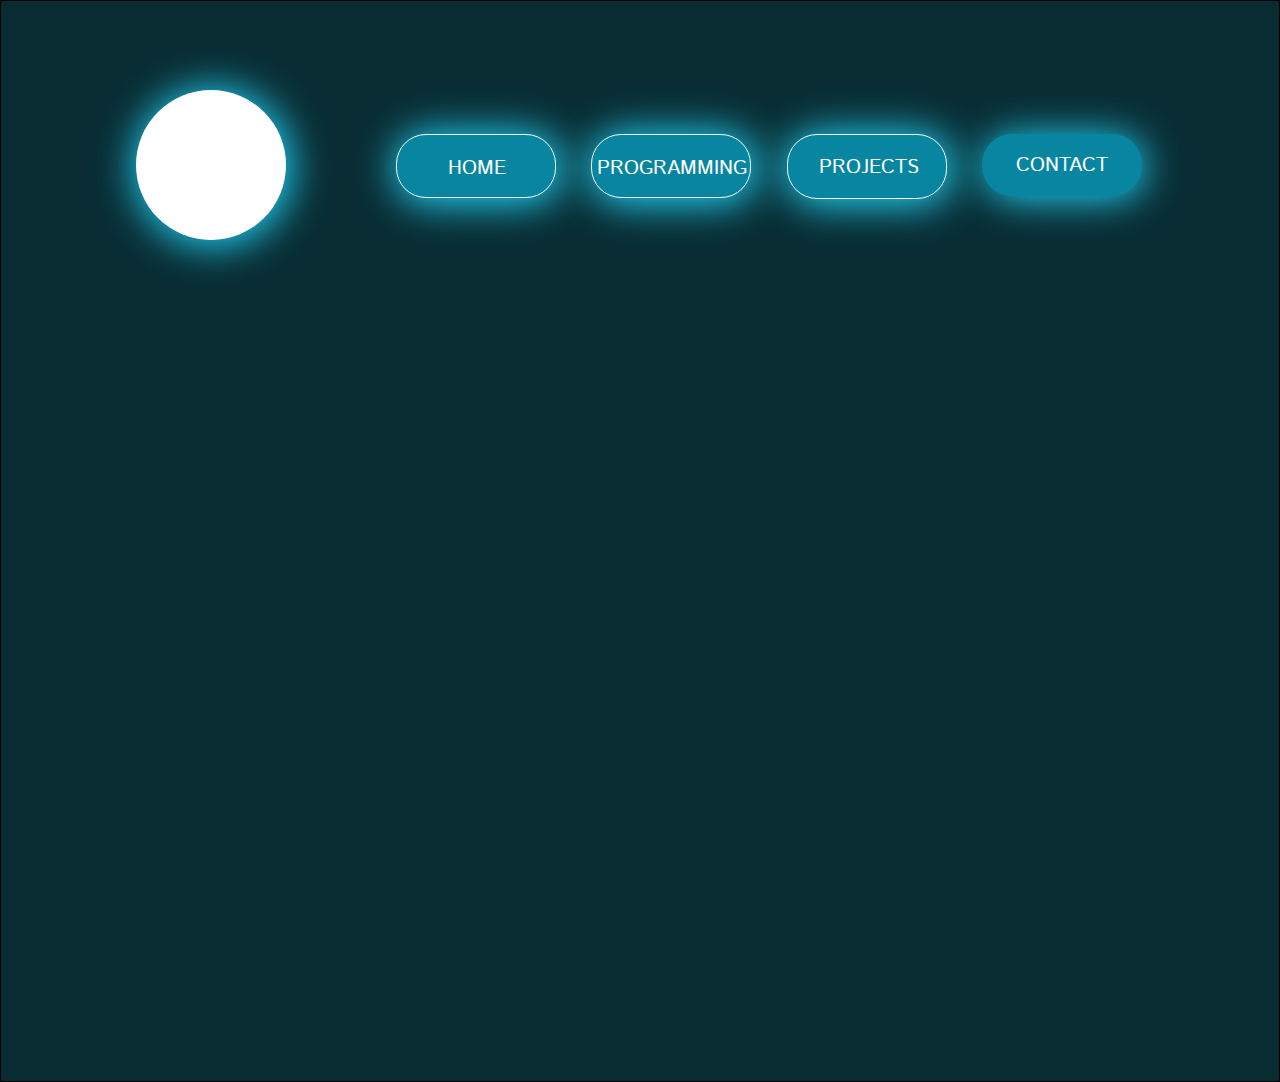
<file: index.html>
<!DOCTYPE html><html><head><meta charset="utf-8"><meta name="viewport" content="initial-scale=1, width=device-width"><link rel="stylesheet" href="contact.a34e0f0d.css"><link rel="stylesheet" href="index.69ec838f.css"><link rel="stylesheet" href="https://fonts.googleapis.com/css2?family=Istok Web:wght@400&display=swap"><link rel="stylesheet" href="https://fonts.googleapis.com/css2?family=Inter:wght@700&display=swap"></head><body> <div class="main"> <div class="image"></div> <div class="main-inner"> <div class="home-parent"> <button class="home"> <div class="home-child"></div> <div class="home1">HOME</div> </button> <button class="programming" id="programming"> <div class="programming-child"></div> <div class="programming1">PROGRAMMING</div> </button> <div class="new-btn" id="newBtnContainer"> <div class="new-btn-child"></div> <div class="projects"> <p class="projects1">PROJECTS</p> </div> </div> <button class="contact" id="contact"> <img class="contact-child" alt src="rectangle-22.b2d30b0e.svg"> <div class="contact1">CONTACT</div> </button> </div> </div> </div> <script>var n=document.getElementById("programming");n&&n.addEventListener("click",function(n){window.location.href="./nformation.html"});var t=document.getElementById("newBtnContainer");t&&t.addEventListener("click",function(n){window.location.href="./new.html"});var e=document.getElementById("contact");e&&e.addEventListener("click",function(n){window.location.href="./contact.html"});</script> </body></html>
</file>
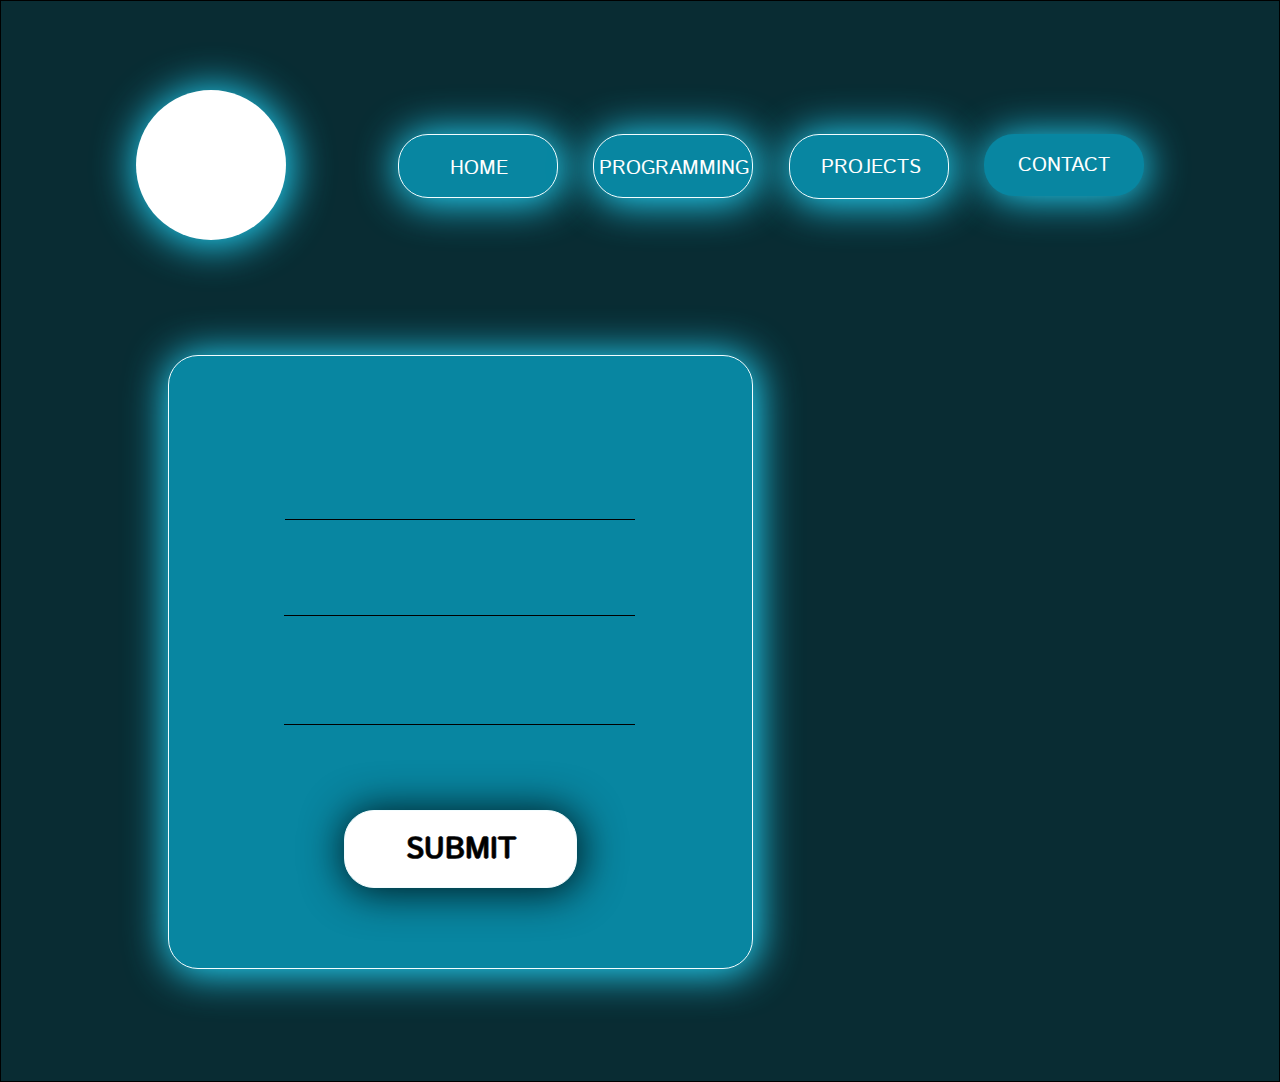
<file: contact.html>
<!DOCTYPE html><html><head><meta charset="utf-8"><meta name="viewport" content="initial-scale=1, width=device-width"><link rel="stylesheet" href="contact.a34e0f0d.css"><link rel="stylesheet" href="contact.cc7cae92.css"><link rel="stylesheet" href="https://fonts.googleapis.com/css2?family=Istok Web:wght@400&display=swap"><link rel="stylesheet" href="https://fonts.googleapis.com/css2?family=Inter:wght@700&display=swap"></head><body> <div class="contact2"> <section class="image-parent"> <div class="image1"></div> <div class="frame-wrapper"> <div class="home-group"> <button class="home2" id="home"> <div class="home-item"></div> <div class="home3">HOME</div> </button> <button class="programming2" id="programming"> <div class="programming-item"></div> <div class="programming3">PROGRAMMING</div> </button> <div class="new-btn1" id="newBtnContainer"> <div class="new-btn-item"></div> <div class="projects2">PROJECTS</div> </div> <button class="contact3"> <img class="contact-item" alt src="rectangle-22.b2d30b0e.svg"> <div class="contact4">CONTACT</div> </button> </div> </div> </section> <div class="table-container"> <div class="contact-table"> <div class="contact-table-child"></div> <div class="frame-group"> <div class="name-field-parent"> <div class="name-field"> <div class="name-field-child"></div> </div> <div class="frame-inner"></div> </div> <div class="message-input"></div> </div> <div class="contact-table-inner"> <button class="rectangle-parent"> <div class="rectangle-div"></div> <div class="submit">SUBMIT</div> </button> </div> </div> </div> </div> <script>var n=document.getElementById("home");n&&n.addEventListener("click",function(n){window.location.href="./main.html"});var e=document.getElementById("programming");e&&e.addEventListener("click",function(n){window.location.href="./nformation.html"});var t=document.getElementById("newBtnContainer");t&&t.addEventListener("click",function(n){window.location.href="./new.html"});</script> </body></html>
</file>
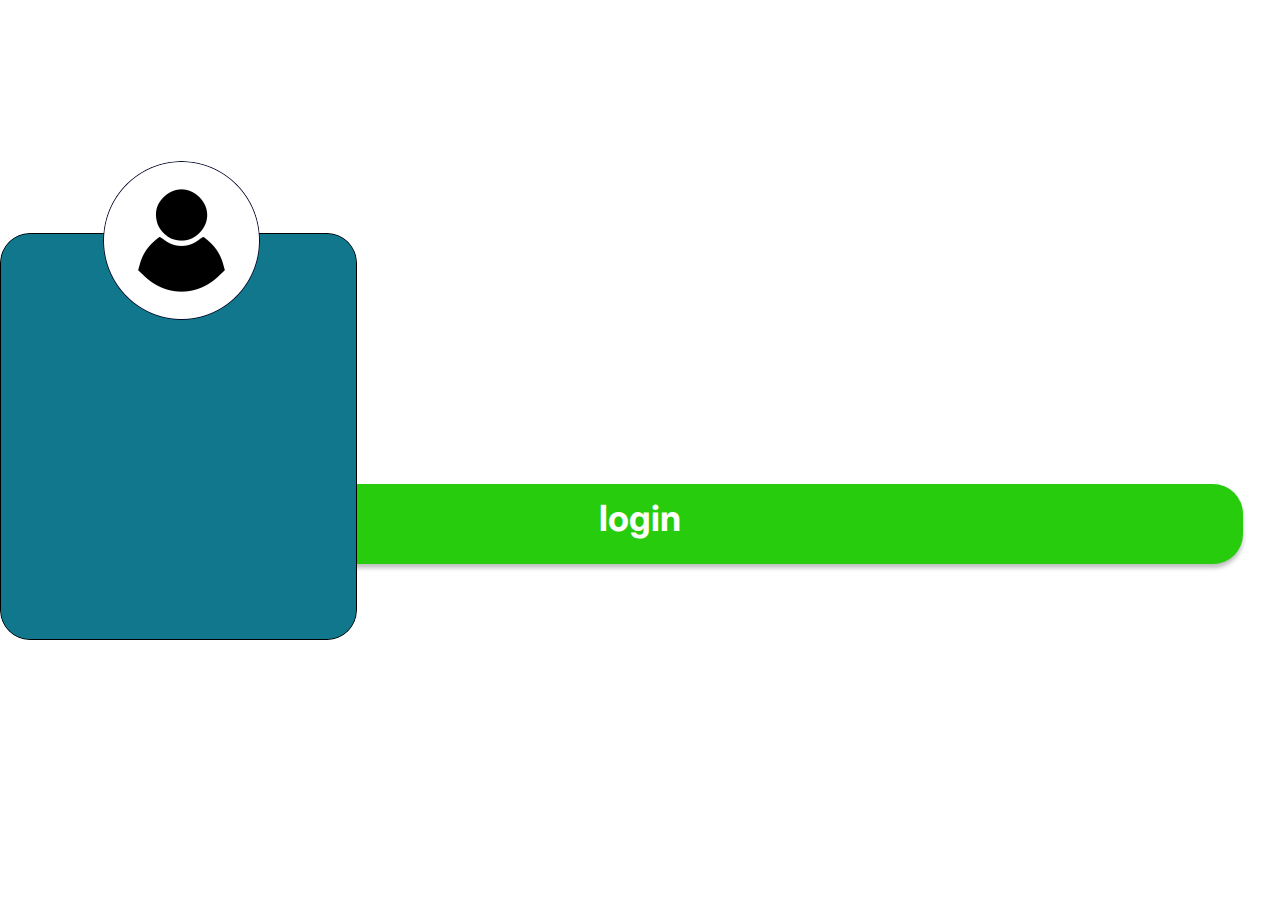
<file: frame-1.html>
<!DOCTYPE html><html><head><meta charset="utf-8"><meta name="viewport" content="initial-scale=1, width=device-width"><link rel="stylesheet" href="contact.a34e0f0d.css"><link rel="stylesheet" href="frame-1.f84e6e2a.css"><link rel="stylesheet" href="https://fonts.googleapis.com/css2?family=Istok Web:wght@400&display=swap"><link rel="stylesheet" href="https://fonts.googleapis.com/css2?family=Inter:wght@700&display=swap"></head><body> <div class="frame-parent"> <div class="hello-guys-wecome-wrapper"> <b class="hello-guys-wecome-container"> <p class="hello-guys">hello guys</p> <p class="wecome">wecome</p> </b> </div> <section class="registration-message"> <b class="login">login</b> <div class="vector-parent"> <img class="frame-child" alt src="rectangle-7.0eeefd13.svg"> <img class="frame-item" loading="lazy" alt src="ellipse-280@2x.b687e15a.png"> </div> </section> </div> </body></html>
</file>
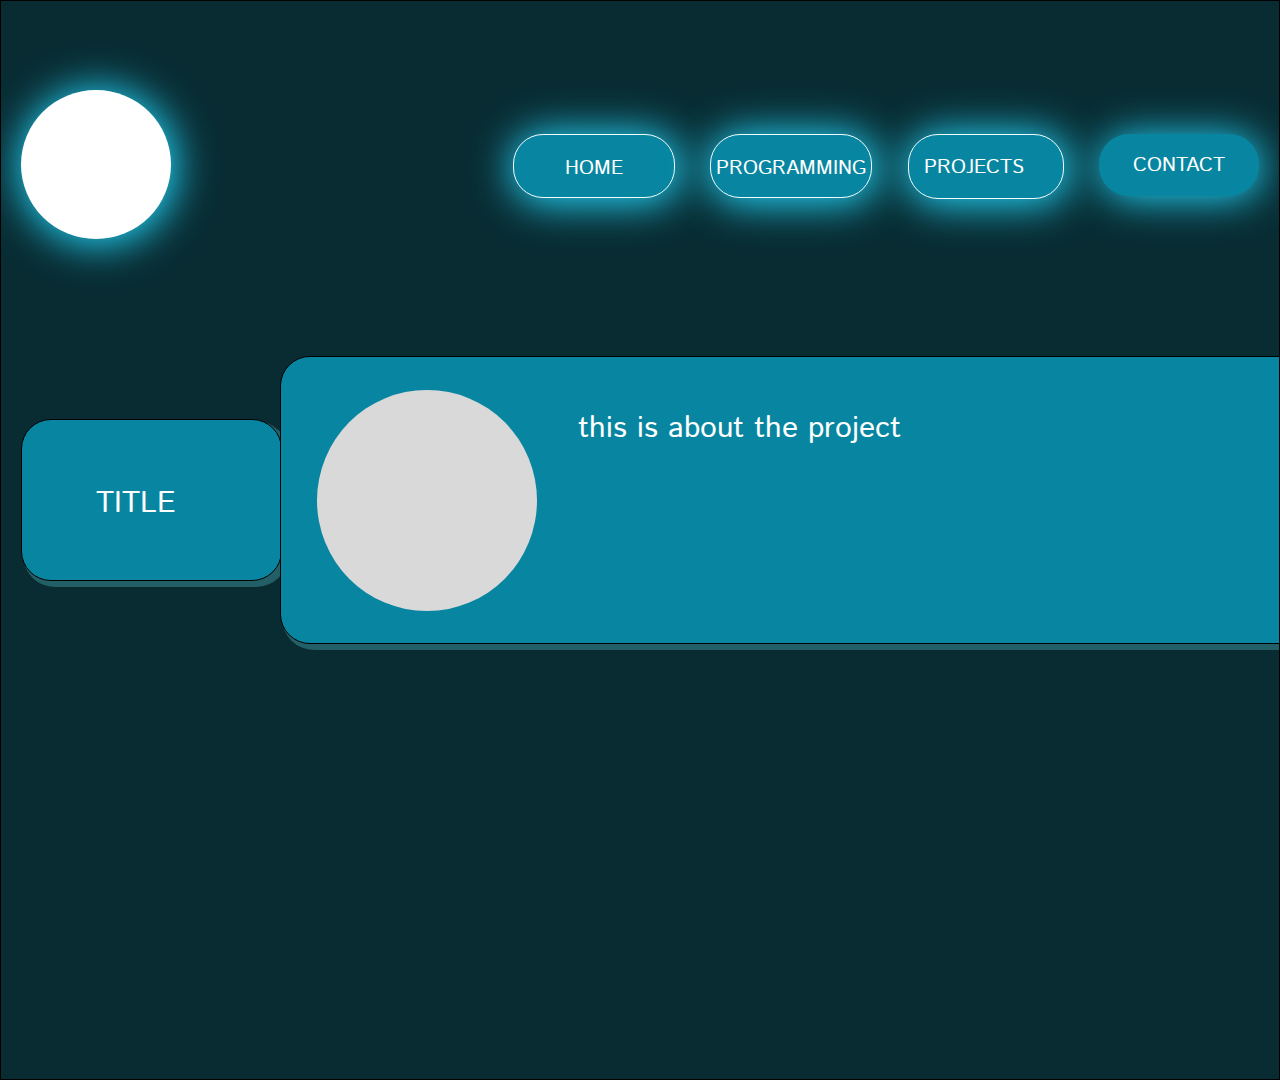
<file: new.html>
<!DOCTYPE html><html><head><meta charset="utf-8"><meta name="viewport" content="initial-scale=1, width=device-width"><link rel="stylesheet" href="contact.a34e0f0d.css"><link rel="stylesheet" href="new.75dcc0c0.css"><link rel="stylesheet" href="https://fonts.googleapis.com/css2?family=Istok Web:wght@400&display=swap"><link rel="stylesheet" href="https://fonts.googleapis.com/css2?family=Inter:wght@700&display=swap"></head><body> <div class="new"> <header class="image-group"> <div class="image2"></div> <div class="image-circle"> <div class="home-container"> <button class="home4" id="home"> <div class="home-inner"></div> <div class="home5">HOME</div> </button> <button class="programming4" id="programming"> <div class="programming-inner"></div> <div class="programming5">PROGRAMMING</div> </button> <div class="new-btn2"> <div class="new-btn-inner"></div> <div class="projects3"> <p class="projects4">PROJECTS</p> </div> </div> <button class="contact5" id="contact"> <img class="contact-inner" alt src="rectangle-22.b2d30b0e.svg"> <div class="contact6">CONTACT</div> </button> </div> </div> </header> <section class="frame-container"> <div class="rectangle-group"> <div class="frame-child1"></div> <h3 class="title">TITLE</h3> </div> <div class="project-description"> <div class="project-body"></div> <div class="project-image"> <div class="img-project-parent"> <div class="img-project"></div> <div class="project-info-wrapper"> <h3 class="project-info">this is about the project</h3> </div> </div> </div> <div class="more-info-abt-project-btn-parent"> <div class="more-info-abt-project-btn"></div> <h3 class="more">more.....</h3> </div> </div> </section> </div> <script>var n=document.getElementById("home");n&&n.addEventListener("click",function(n){window.location.href="./main.html"});var t=document.getElementById("programming");t&&t.addEventListener("click",function(n){window.location.href="./nformation.html"});var e=document.getElementById("contact");e&&e.addEventListener("click",function(n){window.location.href="./contact.html"});</script> </body></html>
</file>
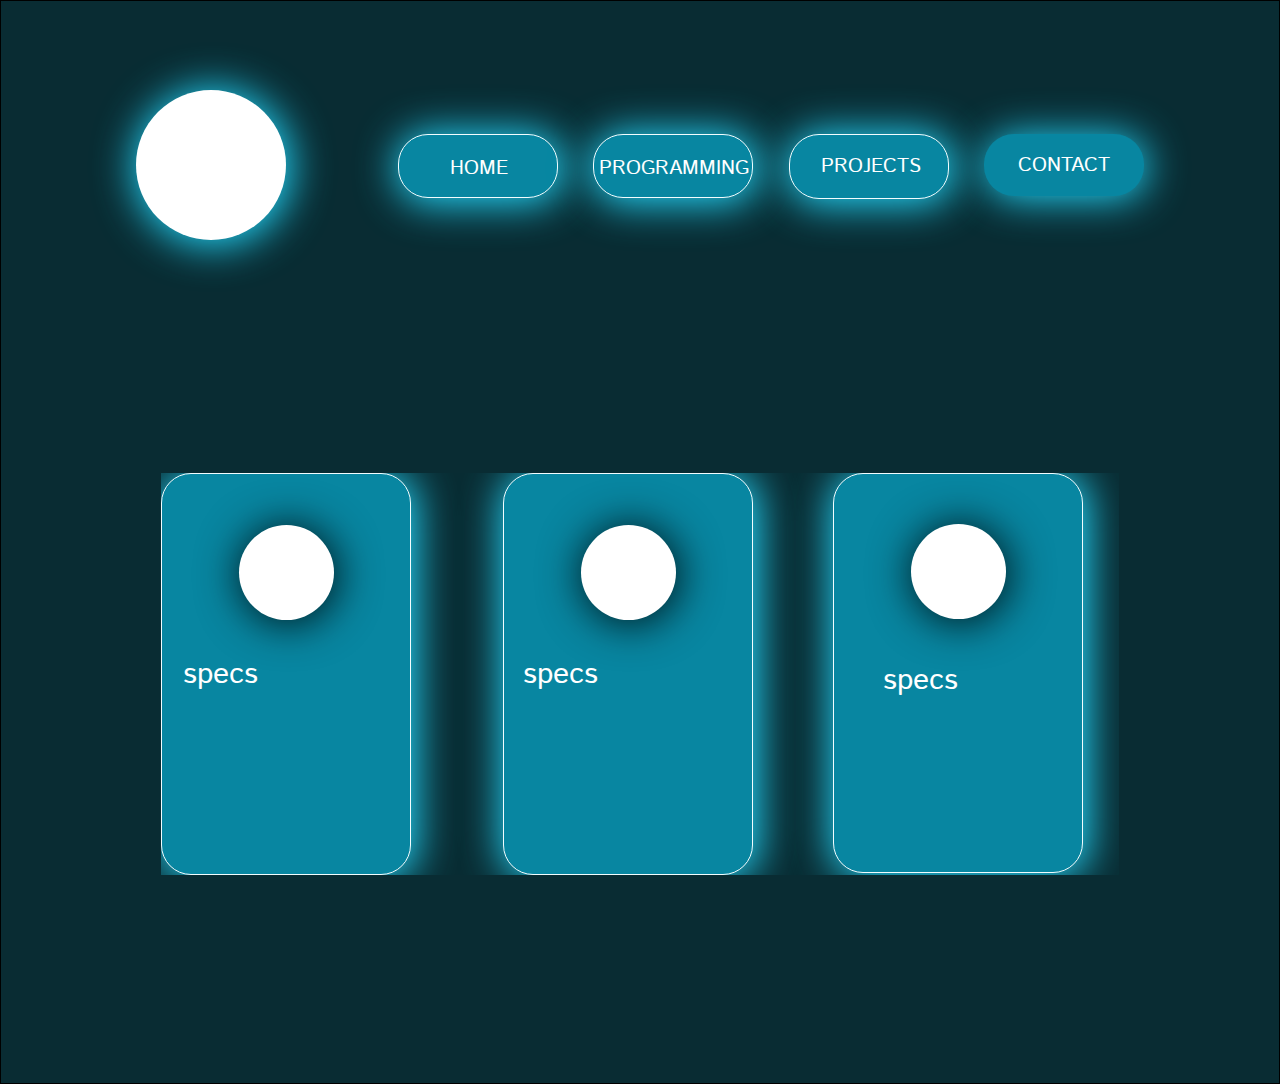
<file: nformation.html>
<!DOCTYPE html><html><head><meta charset="utf-8"><meta name="viewport" content="initial-scale=1, width=device-width"><link rel="stylesheet" href="contact.a34e0f0d.css"><link rel="stylesheet" href="nformation.01223c85.css"><link rel="stylesheet" href="https://fonts.googleapis.com/css2?family=Istok Web:wght@400&display=swap"><link rel="stylesheet" href="https://fonts.googleapis.com/css2?family=Inter:wght@700&display=swap"></head><body> <div class="nformation"> <section class="image-container"> <div class="image3"></div> <div class="frame-div"> <div class="home-parent1"> <button class="home6" id="home"> <div class="home-child1"></div> <div class="home7">HOME</div> </button> <button class="programming6"> <div class="programming-child1"></div> <div class="programming7">PROGRAMMING</div> </button> <div class="new-btn3" id="newBtnContainer"> <div class="new-btn-child1"></div> <div class="projects5">PROJECTS</div> </div> <button class="contact7" id="contact"> <img class="rectangle-icon" alt src="rectangle-22.b2d30b0e.svg"> <div class="contact8">CONTACT</div> </button> </div> </div> </section> <section class="information-wrapper"> <div class="information"> <div class="lang-1-wrapper"> <div class="lang-1"> <div class="lang-1-child"></div> <div class="lang-1-inner"> <div class="ellipse-div"></div> </div> <div class="info-abt-language">specs</div> </div> </div> <div class="lang-2-wrapper"> <div class="lang-2"> <div class="lang-2-child"></div> <div class="lang-2-inner"> <div class="frame-child2"></div> </div> <div class="info-abt-language1">specs</div> </div> </div> <div class="lang-3"> <div class="info-abt-language2">specs</div> <div class="rectangle-container"> <div class="frame-child3"></div> <div class="frame-child4"></div> </div> </div> <div class="lang-4-wrapper"> <div class="lang-4"> <div class="lang-4-child"></div> <div class="lang-4-inner"> <div class="frame-child5"></div> </div> <div class="info-abt-language3">specs</div> </div> </div> <div class="lang-5"> <div class="lang-5-child"></div> <div class="lang-5-inner"> <div class="frame-child6"></div> </div> <div class="info-abt-language4">specs</div> </div> </div> </section> </div> <script>var n=document.getElementById("home");n&&n.addEventListener("click",function(n){window.location.href="./main.html"});var t=document.getElementById("newBtnContainer");t&&t.addEventListener("click",function(n){window.location.href="./new.html"});var e=document.getElementById("contact");e&&e.addEventListener("click",function(n){window.location.href="./contact.html"});</script> </body></html>
</file>
<file: contact.a34e0f0d.css>
body{margin:0;line-height:normal}:root{--font-istok-web:"Istok Web";--font-inter:Inter;--font-size-xl:20px;--font-size-base:16px;--font-size-5xl:24px;--font-size-11xl:30px;--font-size-lg:18px;--color-darkslategray:#092c33;--color-black:#000;--color-azure:#f2fdff;--color-teal:#0886a1;--color-cadetblue:#2eadc7;--color-gainsboro-100:#d9e3e6;--color-gainsboro-200:#d9d9d900;--color-white:#fff;--gap-xl:20px;--gap-16xl-3:35.3px;--gap-21xl:40px;--gap-14xl:33px;--padding-70xl:89px;--padding-116xl:135px;--padding-14xl:33px;--padding-15xl:34px;--padding-48xl:67px;--padding-25xl:44px;--padding-mid:17px;--padding-base:16px;--padding-lg:18px;--padding-12xl:31px;--padding-lgi:19px;--padding-8xs:5px;--padding-sm:14px;--padding-32xl:51px;--padding-xl:20px;--padding-3xl:22px;--padding-9xs:4px;--padding-39xl:58px;--padding-41xl:60px;--padding-42xl:61px;--padding-mini:15px;--padding-6xl:25px;--padding-38xl:57px;--br-11xl:30px}
/*# sourceMappingURL=contact.a34e0f0d.css.map */
</file>
<file: index.69ec838f.css>
.home-child,.image{box-sizing:border-box;position:relative;box-shadow:2px 2px 40px 3px #25dbff}.image{background-color:var(--color-white);border:0 solid var(--color-azure);border-radius:50%;width:150px;height:150px}.home-child{border-radius:var(--br-11xl);background-color:var(--color-teal);border:1px solid var(--color-azure);width:160px;height:62px;display:none}.home1{font-size:var(--font-size-xl);font-family:var(--font-istok-web);color:var(--color-white);text-align:left;z-index:1;min-width:58px;display:inline-block;position:relative}.home{cursor:pointer;border:1px solid var(--color-azure);padding:var(--padding-lgi)var(--padding-32xl)var(--padding-sm);background-color:var(--color-teal);border-radius:var(--br-11xl);box-sizing:border-box;flex-direction:row;flex:.3784;justify-content:flex-start;align-items:flex-start;min-width:147px;max-width:160px;display:flex;box-shadow:2px 2px 40px 3px #25dbff}.contact:hover,.home:hover,.programming-child,.programming:hover{background-color:var(--color-cadetblue);border:1px solid var(--color-gainsboro-100);box-sizing:border-box}.programming-child{border-radius:var(--br-11xl);background-color:var(--color-teal);border:1px solid var(--color-azure);width:160px;height:62px;display:none;position:relative;box-shadow:2px 2px 40px 3px #25dbff}.programming1{font-size:var(--font-size-xl);font-family:var(--font-istok-web);color:var(--color-white);text-align:left;z-index:1;position:relative}.new-btn-child,.programming{border-radius:var(--br-11xl);background-color:var(--color-teal);border:1px solid var(--color-azure);box-sizing:border-box;box-shadow:2px 2px 40px 3px #25dbff}.programming{cursor:pointer;padding:var(--padding-lgi)var(--padding-8xs)var(--padding-sm);flex-direction:row;flex:1;justify-content:flex-start;align-items:flex-start;min-width:147px;max-width:160px;display:flex}.new-btn-child{width:160px;height:62px;display:none;position:relative}.projects1{margin:0}.projects{z-index:1;flex:1;position:relative}.contact-child,.new-btn{border-radius:var(--br-11xl)}.new-btn{background-color:var(--color-teal);border:1px solid var(--color-azure);box-sizing:border-box;padding:var(--padding-lg)0 var(--padding-base)var(--padding-12xl);cursor:pointer;flex-direction:row;flex:.8581;justify-content:flex-start;align-items:flex-start;min-width:147px;max-width:160px;display:flex;box-shadow:2px 2px 40px 3px #25dbff}.contact-child{width:160px;height:62px;display:none;position:relative}.contact1{font-size:var(--font-size-xl);font-family:var(--font-istok-web);color:var(--color-white);text-align:left;z-index:1;min-width:93px;display:inline-block;position:relative}.contact{cursor:pointer;border:0 solid var(--color-azure);padding:var(--padding-mid)var(--padding-14xl)var(--padding-base)var(--padding-15xl);background-color:var(--color-teal);border-radius:var(--br-11xl);box-sizing:border-box;flex-direction:row;flex:.6284;justify-content:flex-start;min-width:147px;max-width:160px;box-shadow:2px 2px 40px #25dbff}.contact,.home-parent,.main,.main-inner{align-items:flex-start;display:flex}.home-parent{justify-content:center;align-self:stretch;gap:var(--gap-16xl-3);flex-direction:row}.main,.main-inner{box-sizing:border-box}.main-inner{padding:var(--padding-25xl)0 0;flex-direction:column;justify-content:flex-start;width:746px;max-width:100%}.main{background-color:var(--color-darkslategray);border:1px solid var(--color-black);padding:var(--padding-70xl)137px 841px var(--padding-116xl);letter-spacing:normal;justify-content:space-between;gap:var(--gap-xl);text-align:left;font-size:var(--font-size-xl);color:var(--color-white);font-family:var(--font-istok-web);flex-direction:row;width:100%;position:relative;overflow:hidden;box-shadow:0 4px 4px #00000040}@media screen and (width<=1200px){.main{flex-wrap:wrap}}@media screen and (width<=1050px){.main{padding-left:var(--padding-48xl);box-sizing:border-box;padding-right:68px}}@media screen and (width<=750px){.home-parent{flex-wrap:wrap;gap:35.3px 18px}.main{padding-left:var(--padding-14xl);padding-right:var(--padding-15xl);box-sizing:border-box}}@media screen and (width<=450px){.home1{font-size:var(--font-size-base)}.home{flex:1}.programming1,.projects{font-size:var(--font-size-base)}.new-btn{flex:1}.contact1{font-size:var(--font-size-base)}.contact{flex:1}}
/*# sourceMappingURL=index.69ec838f.css.map */
</file>
<file: contact.cc7cae92.css>
.home-item,.image1{box-sizing:border-box;position:relative;box-shadow:2px 2px 40px 3px #25dbff}.image1{background-color:var(--color-white);border:0 solid var(--color-azure);border-radius:50%;width:150px;height:150px}.home-item{border-radius:var(--br-11xl);background-color:var(--color-teal);border:1px solid var(--color-azure);width:160px;height:62px;display:none}.home3{font-size:var(--font-size-xl);font-family:var(--font-istok-web);color:var(--color-white);text-align:left;z-index:1;min-width:58px;display:inline-block;position:relative}.home2{cursor:pointer;border:1px solid var(--color-azure);padding:var(--padding-lgi)var(--padding-32xl)var(--padding-sm);background-color:var(--color-teal);border-radius:var(--br-11xl);box-sizing:border-box;flex-direction:row;flex:.3784;justify-content:flex-start;align-items:flex-start;min-width:147px;max-width:160px;display:flex;box-shadow:2px 2px 40px 3px #25dbff}.contact3:hover,.home2:hover,.programming-item,.programming2:hover{background-color:var(--color-cadetblue);border:1px solid var(--color-gainsboro-100);box-sizing:border-box}.programming-item{border-radius:var(--br-11xl);background-color:var(--color-teal);border:1px solid var(--color-azure);width:160px;height:62px;display:none;position:relative;box-shadow:2px 2px 40px 3px #25dbff}.programming3{font-size:var(--font-size-xl);font-family:var(--font-istok-web);color:var(--color-white);text-align:left;z-index:1;position:relative}.new-btn-item,.programming2{border-radius:var(--br-11xl);background-color:var(--color-teal);border:1px solid var(--color-azure);box-sizing:border-box;box-shadow:2px 2px 40px 3px #25dbff}.programming2{cursor:pointer;padding:var(--padding-lgi)var(--padding-8xs)var(--padding-sm);flex-direction:row;flex:1;justify-content:flex-start;align-items:flex-start;min-width:147px;max-width:160px;display:flex}.new-btn-item{width:160px;height:62px;display:none;position:relative}.projects2{z-index:1;flex:1;position:relative}.contact-item,.new-btn1{border-radius:var(--br-11xl)}.new-btn1{background-color:var(--color-teal);border:1px solid var(--color-azure);box-sizing:border-box;padding:var(--padding-lg)0 var(--padding-base)var(--padding-12xl);cursor:pointer;flex-direction:row;flex:.8581;justify-content:flex-start;align-items:flex-start;min-width:147px;max-width:160px;display:flex;box-shadow:2px 2px 40px 3px #25dbff}.contact-item{width:160px;height:62px;display:none;position:relative}.contact4{font-size:var(--font-size-xl);font-family:var(--font-istok-web);color:var(--color-white);text-align:left;z-index:1;min-width:93px;display:inline-block;position:relative}.contact3,.home-group{flex-direction:row;align-items:flex-start;display:flex}.contact3{cursor:pointer;border:0 solid var(--color-azure);padding:var(--padding-mid)var(--padding-14xl)var(--padding-base)var(--padding-15xl);background-color:var(--color-teal);border-radius:var(--br-11xl);box-sizing:border-box;flex:.6284;justify-content:flex-start;min-width:147px;max-width:160px;box-shadow:2px 2px 40px #25dbff}.home-group{justify-content:center;align-self:stretch;gap:var(--gap-16xl-3)}.frame-wrapper,.image-parent{align-items:flex-start;max-width:100%;display:flex}.frame-wrapper{padding:var(--padding-25xl)0 0;box-sizing:border-box;flex-direction:column;justify-content:flex-start;width:746px}.image-parent{justify-content:space-between;align-self:stretch;gap:var(--gap-xl);text-align:left;font-size:var(--font-size-xl);color:var(--color-white);font-family:var(--font-istok-web);flex-direction:row}.contact-table-child{border-radius:var(--br-11xl);background-color:var(--color-teal);border:1px solid var(--color-azure);box-sizing:border-box;width:585px;max-width:100%;height:614px;display:none;position:relative;box-shadow:2px 2px 40px 3px #25dbff}.name-field,.name-field-child{box-sizing:border-box;align-self:stretch;max-width:100%}.name-field-child{background-color:var(--color-gainsboro-200);border-bottom:1px solid var(--color-black);z-index:1;flex:1;position:relative}.name-field{flex-direction:row;justify-content:flex-start;align-items:flex-start;height:65px;padding:0 0 0 1px;display:flex}.frame-inner{background-color:var(--color-gainsboro-200);border-bottom:1px solid var(--color-black);z-index:1;flex:1;align-self:stretch;position:relative}.name-field-parent{flex-direction:column;flex:1;justify-content:flex-start;align-self:stretch;align-items:flex-start;max-width:100%;display:flex}.message-input{background-color:var(--color-gainsboro-200);border-bottom:1px solid var(--color-black);box-sizing:border-box;z-index:1;align-self:stretch;height:66px;position:relative}.frame-group{flex-direction:column;flex:1;justify-content:flex-start;align-items:flex-end;gap:43px;width:351px;max-width:100%;display:flex}.rectangle-div{border-radius:var(--br-11xl);background-color:var(--color-white);border:1px solid var(--color-azure);box-sizing:border-box;width:233px;height:76px;display:none;position:relative;box-shadow:2px 2px 40px 3px #001d23}.submit{font-size:var(--font-size-11xl);font-family:var(--font-istok-web);color:var(--color-black);text-align:left;text-shadow:1px 0 #000000bf,0 1px #000000bf,-1px 0 #000000bf,0 -1px #000000bf;z-index:2;min-width:110px;display:inline-block;position:relative}.contact-table-inner,.rectangle-parent{flex-direction:row;align-items:flex-start;display:flex}.rectangle-parent{cursor:pointer;border:1px solid var(--color-azure);padding:var(--padding-mid)var(--padding-41xl)var(--padding-base)var(--padding-42xl);background-color:var(--color-white);border-radius:var(--br-11xl);z-index:1;justify-content:flex-start;box-shadow:2px 2px 40px 3px #001d23}.rectangle-parent:hover{border:1px solid var(--color-gainsboro-100);box-sizing:border-box;background-color:#e6e6e6}.contact-table-inner{padding:0 var(--padding-39xl)0 var(--padding-41xl);box-sizing:border-box;justify-content:flex-end;max-width:100%}.contact-table,.contact2,.table-container{box-sizing:border-box;justify-content:flex-start;display:flex}.contact-table{border-radius:var(--br-11xl);background-color:var(--color-teal);border:1px solid var(--color-azure);padding:99px var(--padding-3xl)80px var(--padding-xl);flex-direction:column;flex:1;align-self:stretch;align-items:center;gap:85px;max-width:100%;box-shadow:2px 2px 40px 3px #25dbff}.contact2,.table-container{align-items:flex-start}.table-container{flex-direction:row;width:649px;max-width:100%;height:614px;padding:0 32px}.contact2{background-color:var(--color-darkslategray);border:1px solid var(--color-black);padding:var(--padding-70xl)var(--padding-116xl)112px;letter-spacing:normal;flex-direction:column;gap:115px;width:100%;position:relative;overflow:hidden;box-shadow:0 4px 4px #00000040}@media screen and (width<=1050px){.image-parent{flex-wrap:wrap}}@media screen and (width<=1000px){.home-group{flex-wrap:wrap;gap:35.3px 18px}.submit{font-size:var(--font-size-5xl)}.contact2{padding-left:var(--padding-48xl);padding-right:var(--padding-48xl);box-sizing:border-box;gap:57px 115px}}@media screen and (width<=725px){.contact-table{box-sizing:border-box;padding-top:64px;padding-bottom:52px}.contact2{padding-left:var(--padding-14xl);padding-right:var(--padding-14xl);box-sizing:border-box;gap:29px 115px}}@media screen and (width<=450px){.home3{font-size:var(--font-size-base)}.home2{flex:1}.programming3,.projects2{font-size:var(--font-size-base)}.new-btn1{flex:1}.contact4{font-size:var(--font-size-base)}.contact3{flex:1}.frame-group{gap:21px 43px}.submit{font-size:var(--font-size-lg)}.contact-table-inner{padding-left:var(--padding-xl);padding-right:var(--padding-xl);box-sizing:border-box}.contact-table{gap:42px 85px}}
/*# sourceMappingURL=contact.cc7cae92.css.map */
</file>
<file: frame-1.f84e6e2a.css>
.hello-guys,.wecome{margin:0}.hello-guys-wecome-container{z-index:1;flex-shrink:0;width:126px;line-height:130%;display:inline-block;position:relative}.hello-guys-wecome-wrapper{padding:0 0 0 var(--padding-9xs);flex-direction:row;justify-content:center;align-self:stretch;align-items:flex-start;display:flex}.login{width:87px;min-width:87px;line-height:47px;display:inline-block;position:relative}.frame-child{border-radius:var(--br-11xl);width:357px;height:407px;position:absolute;top:72px;left:0}.frame-item{object-fit:cover;z-index:1;border-radius:50%;width:157px;height:159px;position:absolute;top:0;left:103px}.vector-parent{width:357px;height:479px;position:absolute;top:-323px;left:-37px;margin:0!important}.frame-parent,.registration-message{text-align:center;color:var(--color-white);font-family:var(--font-inter);display:flex;position:relative}.registration-message{border-radius:var(--br-11xl);padding:11px var(--padding-xl)var(--padding-3xl);z-index:1;background-color:#27cd0c;flex-direction:row;justify-content:center;align-self:stretch;align-items:flex-start;font-size:36px;box-shadow:0 4px 4px #00000040}.frame-parent{background-color:var(--color-white);box-sizing:border-box;letter-spacing:normal;font-size:var(--font-size-5xl);flex-direction:column;justify-content:flex-end;align-items:flex-end;gap:102px;width:100%;padding:320px 37px 76px}
/*# sourceMappingURL=frame-1.f84e6e2a.css.map */
</file>
<file: new.75dcc0c0.css>
.home-inner,.image2{box-sizing:border-box;position:relative;box-shadow:2px 2px 40px 3px #25dbff}.image2{background-color:var(--color-white);border:0 solid var(--color-azure);border-radius:50%;align-self:stretch;width:150px}.home-inner{border-radius:var(--br-11xl);background-color:var(--color-teal);border:1px solid var(--color-azure);width:160px;height:62px;display:none}.home5{font-size:var(--font-size-xl);font-family:var(--font-istok-web);color:var(--color-white);text-align:left;z-index:1;min-width:58px;display:inline-block;position:relative}.home4{cursor:pointer;border:1px solid var(--color-azure);padding:var(--padding-lgi)var(--padding-32xl)var(--padding-sm);background-color:var(--color-teal);border-radius:var(--br-11xl);flex-direction:row;flex:.3784;justify-content:flex-start;align-items:flex-start;display:flex;box-shadow:2px 2px 40px 3px #25dbff}.contact5:hover,.home4:hover,.programming-inner,.programming4:hover{background-color:var(--color-cadetblue);border:1px solid var(--color-gainsboro-100);box-sizing:border-box}.programming-inner{border-radius:var(--br-11xl);background-color:var(--color-teal);border:1px solid var(--color-azure);width:160px;height:62px;display:none;position:relative;box-shadow:2px 2px 40px 3px #25dbff}.programming5{font-size:var(--font-size-xl);font-family:var(--font-istok-web);color:var(--color-white);text-align:left;z-index:1;position:relative}.new-btn-inner,.programming4{border-radius:var(--br-11xl);background-color:var(--color-teal);border:1px solid var(--color-azure);box-shadow:2px 2px 40px 3px #25dbff}.programming4{cursor:pointer;padding:var(--padding-lgi)var(--padding-8xs)var(--padding-sm);flex-direction:row;flex:1;justify-content:flex-start;align-items:flex-start;display:flex}.new-btn-inner{box-sizing:border-box;width:160px;height:62px;display:none;position:relative}.projects4{margin:0}.projects3{z-index:1;flex:1;position:relative}.contact-inner,.new-btn2{border-radius:var(--br-11xl)}.new-btn2{background-color:var(--color-teal);border:1px solid var(--color-azure);padding:var(--padding-lg)var(--padding-mini)var(--padding-base);flex-direction:row;flex:.8649;justify-content:flex-start;align-items:flex-start;display:flex;box-shadow:2px 2px 40px 3px #25dbff}.contact-inner{width:160px;height:62px;display:none;position:relative}.contact6{font-size:var(--font-size-xl);font-family:var(--font-istok-web);color:var(--color-white);text-align:left;z-index:1;min-width:93px;display:inline-block;position:relative}.contact5,.home-container{flex-direction:row;justify-content:flex-start;align-items:flex-start;display:flex}.contact5{cursor:pointer;border:0 solid var(--color-azure);padding:var(--padding-mid)var(--padding-14xl)var(--padding-base)var(--padding-15xl);background-color:var(--color-teal);border-radius:var(--br-11xl);flex:.6284;box-shadow:2px 2px 40px #25dbff}.home-container{align-self:stretch;gap:var(--gap-16xl-3)}.image-circle,.image-group{align-items:flex-start;max-width:100%;display:flex}.image-circle{padding:var(--padding-25xl)0 0;box-sizing:border-box;flex-direction:column;justify-content:flex-start;width:746px}.image-group{justify-content:space-between;gap:var(--gap-xl);text-align:left;font-size:var(--font-size-xl);color:var(--color-white);font-family:var(--font-istok-web);flex-direction:row;width:1688px;height:150px}.frame-child1{border-radius:var(--br-11xl);background-color:var(--color-teal);border:1px solid var(--color-black);box-sizing:border-box;width:261px;height:100%;position:absolute;top:0;bottom:0;left:0;box-shadow:4px 4px 0 2px #71f6ff40}.rectangle-group,.title{position:absolute;top:63px}.title{font-size:inherit;z-index:1;width:237px;height:74px;margin:0;font-family:inherit;font-weight:400;display:inline-block;left:75px}.rectangle-group{width:312px;height:162px;left:0}.project-body{border-radius:var(--br-11xl);background-color:var(--color-teal);border:1px solid var(--color-black);box-sizing:border-box;width:1429px;max-width:100%;height:286px;display:none;position:relative;box-shadow:4px 4px 0 2px #71f6ff40}.img-project{z-index:1;background-color:#d9d9d9;border-radius:50%;width:220px;height:221.5px;position:relative}.project-info{font-size:inherit;z-index:1;flex-shrink:0;align-self:stretch;height:184px;margin:0;font-family:inherit;font-weight:400;display:inline-block;position:relative}.project-info-wrapper{box-sizing:border-box;flex-direction:column;flex:1;justify-content:flex-start;min-width:576px;padding:17.8px 0 0}.img-project-parent,.project-image,.project-info-wrapper{align-items:flex-start;max-width:100%;display:flex}.img-project-parent{flex-direction:row;justify-content:flex-start;align-self:stretch;gap:41px}.project-image{box-sizing:border-box;flex-direction:column;flex:1;justify-content:flex-end;min-width:746px;padding:0 0 5.3px}.more-info-abt-project-btn{z-index:1;background-color:#76e6ff;border-radius:20px;width:178px;height:100%;position:absolute;top:0;bottom:0;left:0;box-shadow:4px 4px 0 2px #040f1140}.more{font-size:inherit;z-index:2;width:153px;height:48px;margin:0;font-family:inherit;font-weight:400;display:inline-block;position:absolute;top:14px;left:42px}.more-info-abt-project-btn-parent{color:#010101;width:195px;height:67px;position:relative}.project-description{border-radius:var(--br-11xl);background-color:var(--color-teal);border:1px solid var(--color-black);box-sizing:border-box;padding:32.2px var(--padding-mini)27px 36px;z-index:1;flex-flow:wrap;justify-content:flex-start;align-items:flex-end;gap:34px;width:1429px;max-width:100%;display:flex;position:absolute;top:0;left:259px;box-shadow:4px 4px 0 2px #71f6ff40}.frame-container{text-align:left;font-size:var(--font-size-11xl);color:var(--color-white);font-family:var(--font-istok-web);width:1688px;max-width:100%;height:286px;position:relative}.new{background-color:var(--color-darkslategray);border:1px solid var(--color-black);box-sizing:border-box;padding:var(--padding-70xl)var(--padding-xl)438px;letter-spacing:normal;flex-direction:column;justify-content:flex-start;align-items:center;gap:117px;width:100%;height:1080px;display:flex;position:relative;overflow:hidden;box-shadow:0 4px 4px #00000040}@media screen and (width<=1200px){.frame-container{height:auto;min-height:286px}.new{height:auto}}@media screen and (width<=1050px){.project-info,.title{font-size:var(--font-size-5xl)}.img-project-parent{flex-wrap:wrap}.project-image{min-width:100%}.more{font-size:var(--font-size-5xl)}}@media screen and (width<=750px){.home-container{gap:35.3px 18px}.project-info-wrapper{min-width:100%}.new{gap:58px 117px}}@media screen and (width<=450px){.more,.project-info,.title{font-size:var(--font-size-lg)}.new{gap:29px 117px}}
/*# sourceMappingURL=new.75dcc0c0.css.map */
</file>
<file: nformation.01223c85.css>
.home-child1,.image3{box-sizing:border-box;position:relative;box-shadow:2px 2px 40px 3px #25dbff}.image3{background-color:var(--color-white);border:0 solid var(--color-azure);border-radius:50%;width:150px;height:150px}.home-child1{border-radius:var(--br-11xl);background-color:var(--color-teal);border:1px solid var(--color-azure);width:160px;height:62px;display:none}.home7{font-size:var(--font-size-xl);font-family:var(--font-istok-web);color:var(--color-white);text-align:left;z-index:1;min-width:58px;display:inline-block;position:relative}.home6{cursor:pointer;border:1px solid var(--color-azure);padding:var(--padding-lgi)var(--padding-32xl)var(--padding-sm);background-color:var(--color-teal);border-radius:var(--br-11xl);box-sizing:border-box;flex-direction:row;flex:.3784;justify-content:flex-start;align-items:flex-start;min-width:147px;max-width:160px;display:flex;box-shadow:2px 2px 40px 3px #25dbff}.contact7:hover,.home6:hover,.programming-child1,.programming6:hover{background-color:var(--color-cadetblue);border:1px solid var(--color-gainsboro-100);box-sizing:border-box}.programming-child1{border-radius:var(--br-11xl);background-color:var(--color-teal);border:1px solid var(--color-azure);width:160px;height:62px;display:none;position:relative;box-shadow:2px 2px 40px 3px #25dbff}.programming7{font-size:var(--font-size-xl);font-family:var(--font-istok-web);color:var(--color-white);text-align:left;z-index:1;position:relative}.new-btn-child1,.programming6{border-radius:var(--br-11xl);background-color:var(--color-teal);border:1px solid var(--color-azure);box-sizing:border-box;box-shadow:2px 2px 40px 3px #25dbff}.programming6{cursor:pointer;padding:var(--padding-lgi)var(--padding-8xs)var(--padding-sm);flex-direction:row;flex:1;justify-content:flex-start;align-items:flex-start;min-width:147px;max-width:160px;display:flex}.new-btn-child1{width:160px;height:62px;display:none;position:relative}.projects5{z-index:1;flex:1;position:relative}.new-btn3,.rectangle-icon{border-radius:var(--br-11xl)}.new-btn3{background-color:var(--color-teal);border:1px solid var(--color-azure);box-sizing:border-box;padding:var(--padding-mid)0 var(--padding-mid)var(--padding-12xl);cursor:pointer;flex-direction:row;flex:.8581;justify-content:flex-start;align-items:flex-start;min-width:147px;max-width:160px;display:flex;box-shadow:2px 2px 40px 3px #25dbff}.rectangle-icon{width:160px;height:62px;display:none;position:relative}.contact8{font-size:var(--font-size-xl);font-family:var(--font-istok-web);color:var(--color-white);text-align:left;z-index:1;min-width:93px;display:inline-block;position:relative}.contact7,.home-parent1{flex-direction:row;align-items:flex-start;display:flex}.contact7{cursor:pointer;border:0 solid var(--color-azure);padding:var(--padding-mid)var(--padding-14xl)var(--padding-base)var(--padding-15xl);background-color:var(--color-teal);border-radius:var(--br-11xl);box-sizing:border-box;flex:.6284;justify-content:flex-start;min-width:147px;max-width:160px;box-shadow:2px 2px 40px #25dbff}.home-parent1{justify-content:center;align-self:stretch;gap:var(--gap-16xl-3)}.frame-div,.image-container{align-items:flex-start;max-width:100%;display:flex}.frame-div{padding:var(--padding-25xl)0 0;box-sizing:border-box;flex-direction:column;justify-content:flex-start;width:746px}.image-container{justify-content:space-between;align-self:stretch;gap:var(--gap-xl);text-align:left;font-size:var(--font-size-xl);color:var(--color-white);font-family:var(--font-istok-web);flex-direction:row}.lang-1-child{border-radius:var(--br-11xl);background-color:var(--color-teal);border:1px solid var(--color-azure);box-sizing:border-box;width:250px;height:400px;display:none;position:relative;box-shadow:2px 2px 40px 3px #25dbff}.ellipse-div{background-color:var(--color-white);border:0 solid var(--color-azure);z-index:1;border-radius:50%;flex:1;align-self:stretch;position:relative;box-shadow:2px 2px 40px 3px #001d23}.lang-1-inner{box-sizing:border-box;flex-direction:row;justify-content:flex-start;align-self:stretch;align-items:flex-start;height:95px;padding:0 59px 0 56px;display:flex}.info-abt-language{z-index:1;flex-shrink:0;align-self:stretch;height:196px;display:inline-block;position:relative}.lang-1,.lang-1-wrapper{flex-direction:column;justify-content:flex-start;align-items:flex-start;display:flex}.lang-1{border-radius:var(--br-11xl);background-color:var(--color-teal);border:1px solid var(--color-azure);padding:var(--padding-32xl)var(--padding-mid)var(--padding-6xl)21px;align-self:stretch;gap:var(--gap-14xl);box-shadow:2px 2px 40px 3px #25dbff}.lang-1-wrapper{padding:0 var(--padding-base)0 0;box-sizing:border-box;flex-shrink:0;width:266px}.lang-2-child{border-radius:var(--br-11xl);background-color:var(--color-teal);border:1px solid var(--color-azure);box-sizing:border-box;width:250px;height:400px;display:none;position:relative;box-shadow:2px 2px 40px 3px #25dbff}.frame-child2{background-color:var(--color-white);border:0 solid var(--color-azure);z-index:1;border-radius:50%;flex:1;align-self:stretch;position:relative;box-shadow:2px 2px 40px 3px #001d23}.lang-2-inner{padding:0 var(--padding-38xl)0 var(--padding-39xl);box-sizing:border-box;flex-direction:row;justify-content:flex-start;align-self:stretch;align-items:flex-start;height:95px;display:flex}.info-abt-language1{z-index:1;flex-shrink:0;align-self:stretch;height:196px;display:inline-block;position:relative}.lang-2,.lang-2-wrapper{flex-direction:column;justify-content:flex-start;align-items:flex-start;display:flex}.lang-2{border-radius:var(--br-11xl);background-color:var(--color-teal);border:1px solid var(--color-azure);padding:var(--padding-32xl)var(--padding-lgi)var(--padding-6xl);align-self:stretch;gap:var(--gap-14xl);box-shadow:2px 2px 40px 3px #25dbff}.lang-2-wrapper{padding:0 var(--padding-9xs)0 0;box-sizing:border-box;flex-shrink:0;width:254px}.info-abt-language2{z-index:1;width:210px;height:196px;display:inline-block;position:absolute;top:186px;left:50px}.frame-child3,.frame-child4{box-sizing:border-box;position:absolute}.frame-child3{border-radius:var(--br-11xl);background-color:var(--color-teal);border:1px solid var(--color-azure);width:100%;height:100%;top:0;left:0;box-shadow:2px 2px 40px 3px #25dbff}.frame-child4{background-color:var(--color-white);border:0 solid var(--color-azure);z-index:1;border-radius:50%;width:95px;height:95px;top:51px;left:78px;box-shadow:2px 2px 40px 3px #001d23}.rectangle-container{width:250px;height:100%;position:absolute;top:0;bottom:0;left:0}.lang-3,.lang-4-child{height:400px;position:relative}.lang-3{flex-shrink:0;width:260px}.lang-4-child{border-radius:var(--br-11xl);background-color:var(--color-teal);border:1px solid var(--color-azure);box-sizing:border-box;width:250px;display:none;box-shadow:2px 2px 40px 3px #25dbff}.frame-child5{background-color:var(--color-white);border:0 solid var(--color-azure);z-index:1;border-radius:50%;flex:1;align-self:stretch;position:relative;box-shadow:2px 2px 40px 3px #001d23}.lang-4-inner{padding:0 var(--padding-38xl)0 var(--padding-39xl);box-sizing:border-box;flex-direction:row;justify-content:flex-start;align-self:stretch;align-items:flex-start;height:95px;display:flex}.info-abt-language3{z-index:1;flex-shrink:0;align-self:stretch;height:196px;display:inline-block;position:relative}.lang-4,.lang-4-wrapper{flex-direction:column;justify-content:flex-start;align-items:flex-start;display:flex}.lang-4{border-radius:var(--br-11xl);background-color:var(--color-teal);border:1px solid var(--color-azure);padding:var(--padding-32xl)var(--padding-lgi)var(--padding-lg);align-self:stretch;gap:var(--gap-21xl);box-shadow:2px 2px 40px 3px #25dbff}.lang-4-wrapper{padding:0 var(--padding-9xs)0 0;box-sizing:border-box;flex-shrink:0;width:254px}.lang-5-child{border-radius:var(--br-11xl);background-color:var(--color-teal);border:1px solid var(--color-azure);box-sizing:border-box;width:250px;height:400px;display:none;position:relative;box-shadow:2px 2px 40px 3px #25dbff}.frame-child6{background-color:var(--color-white);border:0 solid var(--color-azure);z-index:1;border-radius:50%;flex:1;align-self:stretch;position:relative;box-shadow:2px 2px 40px 3px #001d23}.lang-5-inner{padding:0 var(--padding-42xl)0 54px;box-sizing:border-box;flex-direction:row;justify-content:flex-start;align-self:stretch;align-items:flex-start;height:95px;display:flex}.info-abt-language4{z-index:1;flex-shrink:0;align-self:stretch;height:196px;display:inline-block;position:relative}.information,.lang-5{justify-content:flex-start;align-items:flex-start;display:flex}.lang-5{border-radius:var(--br-11xl);background-color:var(--color-teal);border:1px solid var(--color-azure);box-sizing:border-box;padding:var(--padding-32xl)var(--padding-mini)var(--padding-lg)23px;gap:var(--gap-21xl);flex-direction:column;flex-shrink:0;width:250px;box-shadow:2px 2px 40px 3px #25dbff}.information{flex-direction:row;flex:1;gap:76px;max-width:100%;overflow-x:auto}.information-wrapper,.nformation{box-sizing:border-box;display:flex}.information-wrapper{padding:0 var(--padding-6xl);text-align:left;font-size:var(--font-size-11xl);color:var(--color-white);font-family:var(--font-istok-web);flex-direction:row;justify-content:flex-end;align-items:flex-start;width:1638px;max-width:100%}.nformation{background-color:var(--color-darkslategray);border:1px solid var(--color-black);padding:var(--padding-70xl)var(--padding-116xl)208px;letter-spacing:normal;flex-direction:column;justify-content:flex-start;align-items:flex-end;gap:233px;width:100%;position:relative;overflow:hidden;box-shadow:0 4px 4px #00000040}@media screen and (width<=1050px){.image-container{flex-wrap:wrap}}@media screen and (width<=1000px){.home-parent1{flex-wrap:wrap;gap:35.3px 18px}.info-abt-language,.info-abt-language1,.info-abt-language2,.info-abt-language3,.info-abt-language4{font-size:var(--font-size-5xl)}.nformation{padding-left:var(--padding-48xl);padding-right:var(--padding-48xl);box-sizing:border-box;gap:116px 233px}}@media screen and (width<=725px){.information{gap:76px 38px}.nformation{padding-left:var(--padding-14xl);padding-right:var(--padding-14xl);box-sizing:border-box;gap:58px 233px}}@media screen and (width<=450px){.home7{font-size:var(--font-size-base)}.home6{flex:1}.programming7,.projects5{font-size:var(--font-size-base)}.new-btn3{flex:1}.contact8{font-size:var(--font-size-base)}.contact7{flex:1}.info-abt-language{font-size:var(--font-size-lg)}.lang-1{padding-top:var(--padding-14xl);padding-bottom:var(--padding-xl);box-sizing:border-box}.info-abt-language1{font-size:var(--font-size-lg)}.lang-2{padding-top:var(--padding-14xl);padding-bottom:var(--padding-xl);box-sizing:border-box}.info-abt-language2,.info-abt-language3{font-size:var(--font-size-lg)}.lang-4{padding-top:var(--padding-14xl);padding-bottom:var(--padding-xl);box-sizing:border-box}.info-abt-language4{font-size:var(--font-size-lg)}.lang-5{padding-top:var(--padding-14xl);padding-bottom:var(--padding-xl);box-sizing:border-box}.information{gap:76px 19px}}
/*# sourceMappingURL=nformation.01223c85.css.map */
</file>
